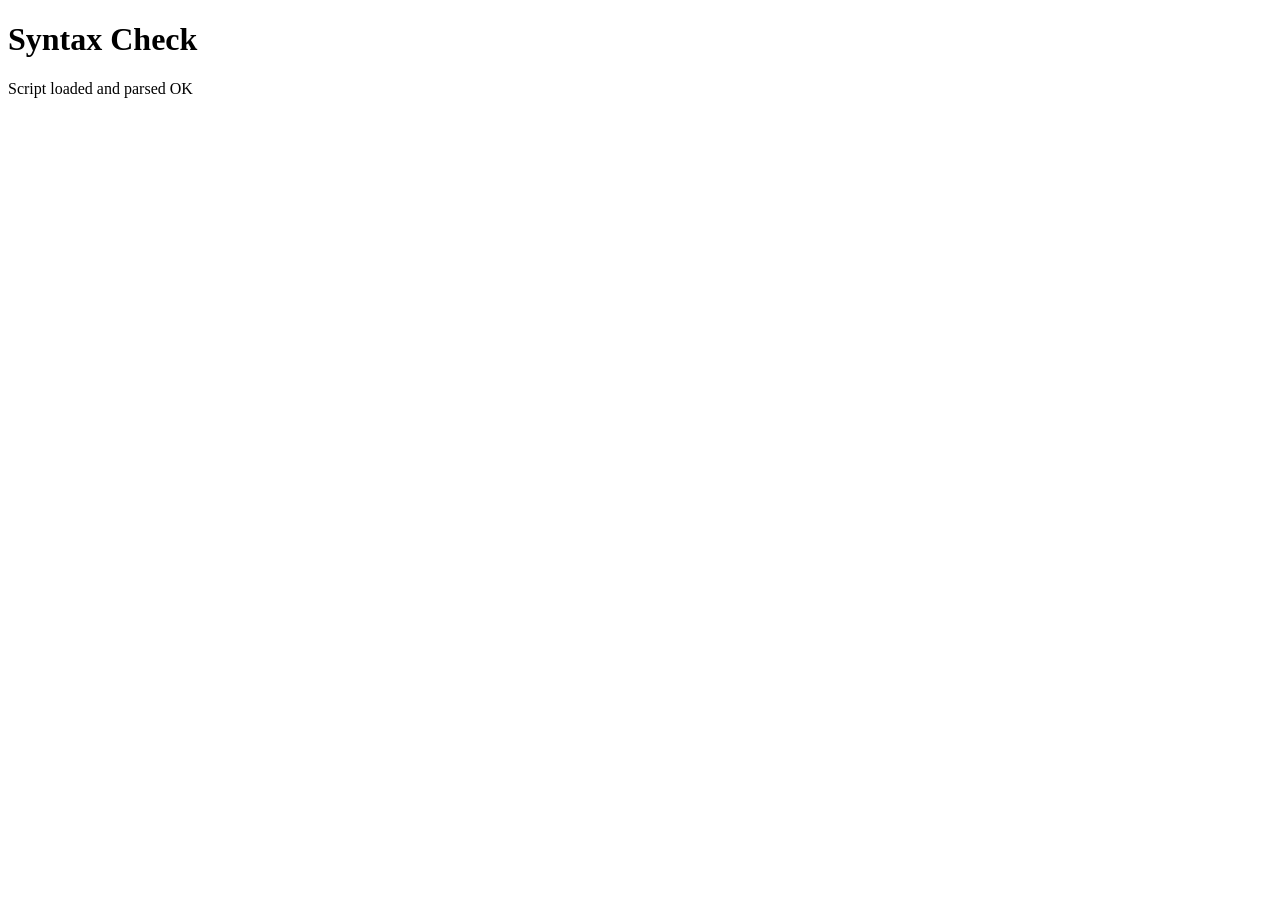
<file: jscheck.html>
<!DOCTYPE html><html><head><meta charset="UTF-8"><title>JS Check</title></head><body>
<h1>Syntax Check</h1>
<div id="result"></div>
<script>
window.onerror = function(msg, url, line, col, err) {
    document.getElementById('result').innerHTML = '<p style="color:red">Error: ' + msg + '<br>Line: ' + line + '<br>Col: ' + col + '</p>';
    return true;
};
</script>
<script src="app.js" onerror="document.getElementById('result').innerHTML='<p style=color:red>Script load failed</p>'"></script>
<div id="loaded">Script loaded OK</div>
<script>document.getElementById('loaded').innerText = 'Script loaded and parsed OK';</script>

</body></html>
</file>
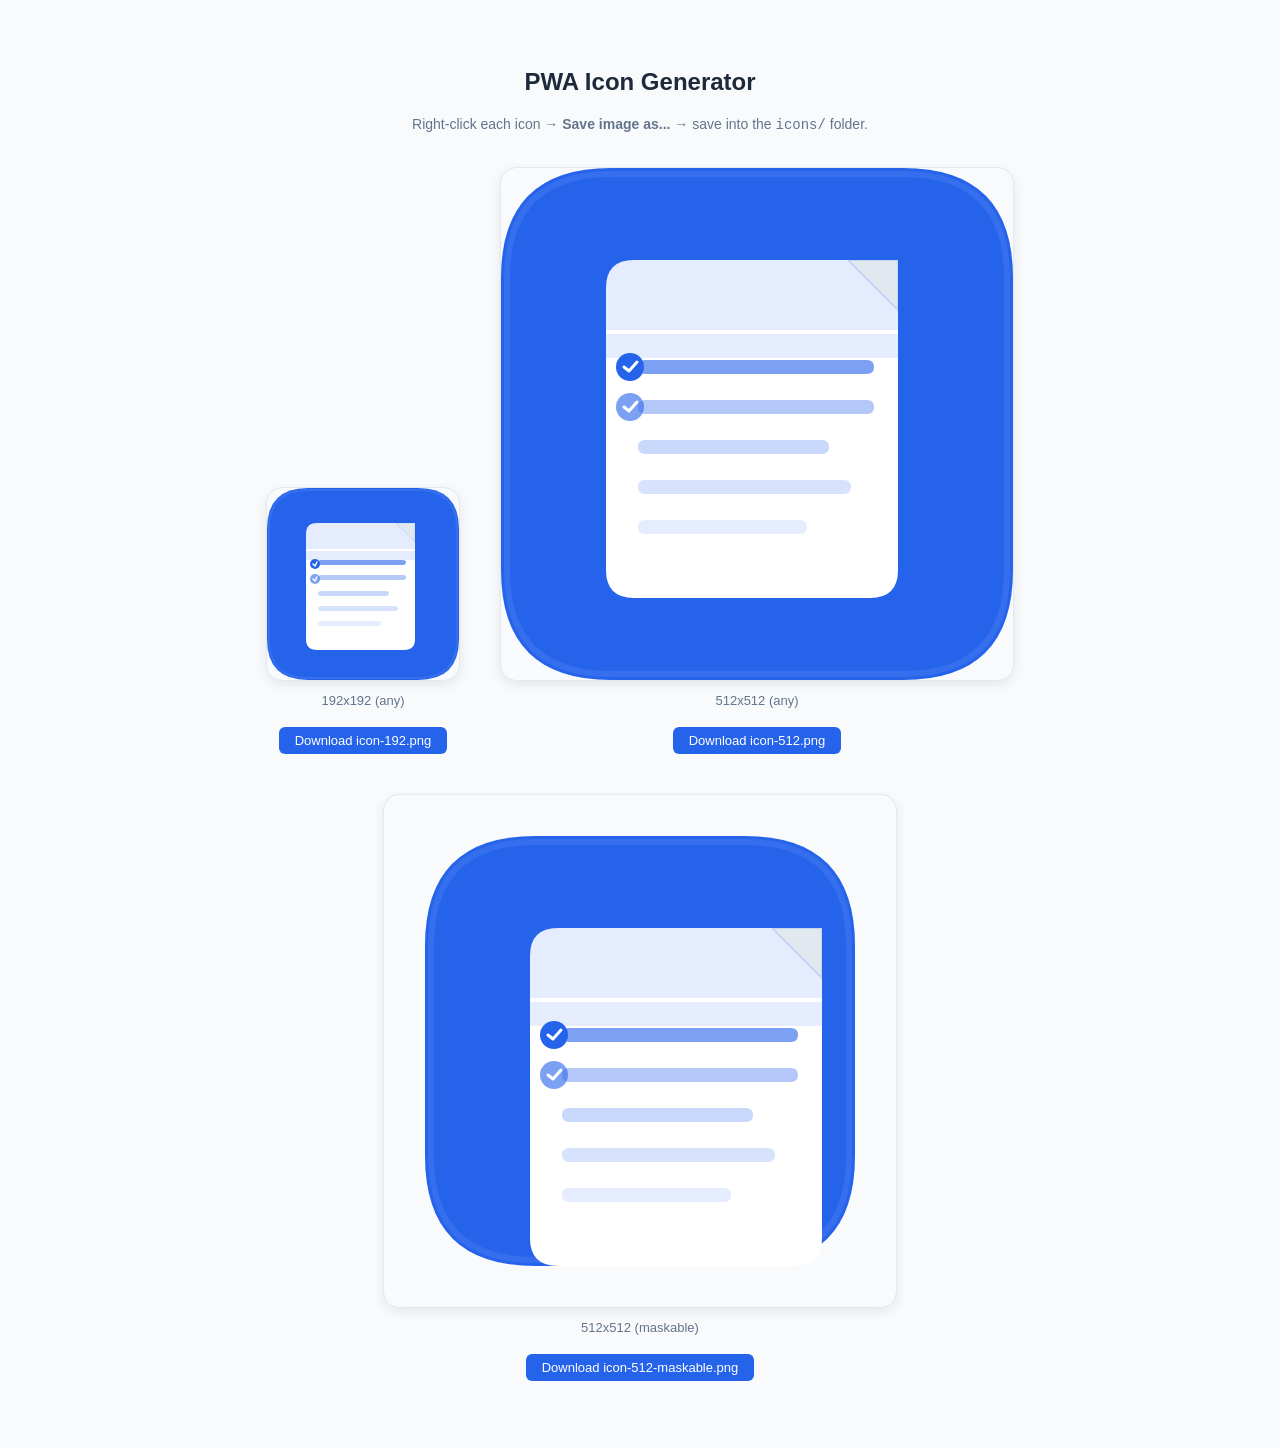
<file: icons/generate-png.html>
<!DOCTYPE html>
<html><head><meta charset="UTF-8"><title>Icon Generator — Find My Item</title>
<style>
  body { font-family: sans-serif; text-align: center; padding: 40px; background: #f8fafc; }
  .preview { display: inline-block; margin: 20px; text-align: center; }
  .preview canvas { border: 1px solid #e2e8f0; border-radius: 16px; box-shadow: 0 4px 12px rgba(0,0,0,0.08); }
  .preview p { font-size: 13px; color: #64748b; margin-top: 8px; }
  a { display: inline-block; margin-top: 6px; padding: 6px 16px; background: #2563eb; color: #fff; text-decoration: none; border-radius: 6px; font-size: 13px; }
</style></head><body>
<h2 style="color:#1e293b;">PWA Icon Generator</h2>
<p style="color:#64748b;font-size:14px;">Right-click each icon → <b>Save image as...</b> → save into the <code>icons/</code> folder.</p>
<div id="container"></div>
<script>
function drawIcon(ctx, size, maskable) {
  var s = size;
  var r = Math.round(s * 0.215);
  var pad = maskable ? Math.round(s * 0.08) : 0;
  var inner = s - pad * 2;

  // background
  ctx.fillStyle = '#2563eb';
  ctx.beginPath();
  ctx.moveTo(pad + r, pad);
  ctx.lineTo(pad + inner - r, pad);
  ctx.quadraticCurveTo(pad + inner, pad, pad + inner, pad + r);
  ctx.lineTo(pad + inner, pad + inner - r);
  ctx.quadraticCurveTo(pad + inner, pad + inner, pad + inner - r, pad + inner);
  ctx.lineTo(pad + r, pad + inner);
  ctx.quadraticCurveTo(pad, pad + inner, pad, pad + inner - r);
  ctx.lineTo(pad, pad + r);
  ctx.quadraticCurveTo(pad, pad, pad + r, pad);
  ctx.fill();

  // inner glow border
  var bw = Math.max(2, Math.round(s * 0.012));
  var br2 = Math.round(s * 0.203);
  ctx.strokeStyle = 'rgba(255,255,255,0.08)';
  ctx.lineWidth = bw;
  ctx.beginPath();
  ctx.moveTo(pad + bw + br2, pad + bw);
  ctx.lineTo(pad + inner - bw - br2, pad + bw);
  ctx.quadraticCurveTo(pad + inner - bw, pad + bw, pad + inner - bw, pad + bw + br2);
  ctx.lineTo(pad + inner - bw, pad + inner - bw - br2);
  ctx.quadraticCurveTo(pad + inner - bw, pad + inner - bw, pad + inner - bw - br2, pad + inner - bw);
  ctx.lineTo(pad + bw + br2, pad + inner - bw);
  ctx.quadraticCurveTo(pad + bw, pad + inner - bw, pad + bw, pad + inner - bw - br2);
  ctx.lineTo(pad + bw, pad + bw + br2);
  ctx.quadraticCurveTo(pad + bw, pad + bw, pad + bw + br2, pad + bw);
  ctx.stroke();

  // document
  var docX = pad + Math.round(s * 0.205);
  var docY = pad + Math.round(s * 0.18);
  var docW = Math.round(s * 0.57);
  var docH = Math.round(s * 0.66);
  var docR = Math.round(s * 0.055);
  var headerH = Math.round(s * 0.137);

  // white document body
  ctx.fillStyle = '#ffffff';
  ctx.beginPath();
  ctx.moveTo(docX + docR, docY);
  ctx.lineTo(docX + docW - docR, docY);
  ctx.quadraticCurveTo(docX + docW, docY, docX + docW, docY + docR);
  ctx.lineTo(docX + docW, docY + docH - docR);
  ctx.quadraticCurveTo(docX + docW, docY + docH, docX + docW - docR, docY + docH);
  ctx.lineTo(docX + docR, docY + docH);
  ctx.quadraticCurveTo(docX, docY + docH, docX, docY + docH - docR);
  ctx.lineTo(docX, docY + docR);
  ctx.quadraticCurveTo(docX, docY, docX + docR, docY);
  ctx.fill();

  // header band
  ctx.fillStyle = 'rgba(37,99,235,0.12)';
  ctx.beginPath();
  ctx.moveTo(docX + docR, docY);
  ctx.lineTo(docX + docW - docR, docY);
  ctx.quadraticCurveTo(docX + docW, docY, docX + docW, docY + docR);
  ctx.lineTo(docX + docW, docY + headerH);
  ctx.lineTo(docX, docY + headerH);
  ctx.lineTo(docX, docY + docR);
  ctx.quadraticCurveTo(docX, docY, docX + docR, docY);
  ctx.fill();

  // header bottom line
  ctx.fillStyle = 'rgba(37,99,235,0.12)';
  ctx.fillRect(docX, docY + headerH + Math.round(s * 0.008), docW, Math.round(s * 0.047));

  // folded corner
  var foldSize = Math.round(s * 0.098);
  ctx.fillStyle = '#e2e8f0';
  ctx.beginPath();
  ctx.moveTo(docX + docW, docY);
  ctx.lineTo(docX + docW, docY + foldSize);
  ctx.lineTo(docX + docW - foldSize, docY);
  ctx.closePath();
  ctx.fill();
  ctx.strokeStyle = 'rgba(37,99,235,0.15)';
  ctx.lineWidth = Math.max(1, Math.round(s * 0.004));
  ctx.beginPath();
  ctx.moveTo(docX + docW, docY);
  ctx.lineTo(docX + docW, docY + foldSize);
  ctx.lineTo(docX + docW - foldSize, docY);
  ctx.closePath();
  ctx.stroke();

  // checklist rows
  var rows = [
    { yOff: Math.round(s * 0.195), wRatio: 0.95, op: 0.6 },
    { yOff: Math.round(s * 0.273), wRatio: 0.95, op: 0.35 },
    { yOff: Math.round(s * 0.352), wRatio: 0.77, op: 0.25 },
    { yOff: Math.round(s * 0.430), wRatio: 0.86, op: 0.18 },
    { yOff: Math.round(s * 0.508), wRatio: 0.68, op: 0.12 }
  ];
  var lineH = Math.round(s * 0.027);
  var lineX = docX + Math.round(s * 0.062);
  rows.forEach(function(r) {
    var lineW = Math.round(docW * 0.85 * r.wRatio);
    var y = docY + r.yOff;
    ctx.fillStyle = 'rgba(37,99,235,' + r.op + ')';
    ctx.beginPath();
    ctx.moveTo(lineX + Math.round(lineH / 2), y);
    ctx.lineTo(lineX + lineW - Math.round(lineH / 2), y);
    ctx.quadraticCurveTo(lineX + lineW, y, lineX + lineW, y + Math.round(lineH / 2));
    ctx.lineTo(lineX + lineW, y + lineH - Math.round(lineH / 2));
    ctx.quadraticCurveTo(lineX + lineW, y + lineH, lineX + lineW - Math.round(lineH / 2), y + lineH);
    ctx.lineTo(lineX + Math.round(lineH / 2), y + lineH);
    ctx.quadraticCurveTo(lineX, y + lineH, lineX, y + lineH - Math.round(lineH / 2));
    ctx.lineTo(lineX, y + Math.round(lineH / 2));
    ctx.quadraticCurveTo(lineX, y, lineX + Math.round(lineH / 2), y);
    ctx.fill();
  });

  // checkmark circles (row 1 and row 2)
  var circles = [
    { yOff: Math.round(s * 0.196), alpha: 1 },
    { yOff: Math.round(s * 0.274), alpha: 0.6 }
  ];
  var cx2 = docX + Math.round(s * 0.019);
  var cr = Math.round(s * 0.027);
  circles.forEach(function(c) {
    var cy2 = docY + c.yOff;
    ctx.fillStyle = 'rgba(37,99,235,' + c.alpha + ')';
    ctx.beginPath();
    ctx.arc(cx2 + cr, cy2 + Math.round(lineH / 2), cr, 0, Math.PI * 2);
    ctx.fill();

    // checkmark
    ctx.strokeStyle = '#ffffff';
    ctx.lineWidth = Math.max(1.5, Math.round(s * 0.0065));
    ctx.lineCap = 'round';
    ctx.lineJoin = 'round';
    ctx.beginPath();
    ctx.moveTo(cx2 + cr - Math.round(cr * 0.42), cy2 + Math.round(lineH / 2));
    ctx.lineTo(cx2 + cr - Math.round(cr * 0.08), cy2 + Math.round(lineH / 2) + Math.round(cr * 0.32));
    ctx.lineTo(cx2 + cr + Math.round(cr * 0.48), cy2 + Math.round(lineH / 2) - Math.round(cr * 0.38));
    ctx.stroke();
  });
}

var sizes = [
  { label: '192x192 (any)', size: 192, maskable: false, filename: 'icon-192.png' },
  { label: '512x512 (any)', size: 512, maskable: false, filename: 'icon-512.png' },
  { label: '512x512 (maskable)', size: 512, maskable: true, filename: 'icon-512-maskable.png' }
];

var container = document.getElementById('container');
sizes.forEach(function(spec) {
  var canvas = document.createElement('canvas');
  canvas.width = spec.size;
  canvas.height = spec.size;
  var ctx = canvas.getContext('2d');
  drawIcon(ctx, spec.size, spec.maskable);

  var div = document.createElement('div');
  div.className = 'preview';
  div.appendChild(canvas);
  var label = document.createElement('p');
  label.textContent = spec.label;
  div.appendChild(label);

  var a = document.createElement('a');
  a.href = canvas.toDataURL('image/png');
  a.download = spec.filename;
  a.textContent = 'Download ' + spec.filename;
  div.appendChild(a);

  container.appendChild(div);
});
</script>
</body></html>
</file>
